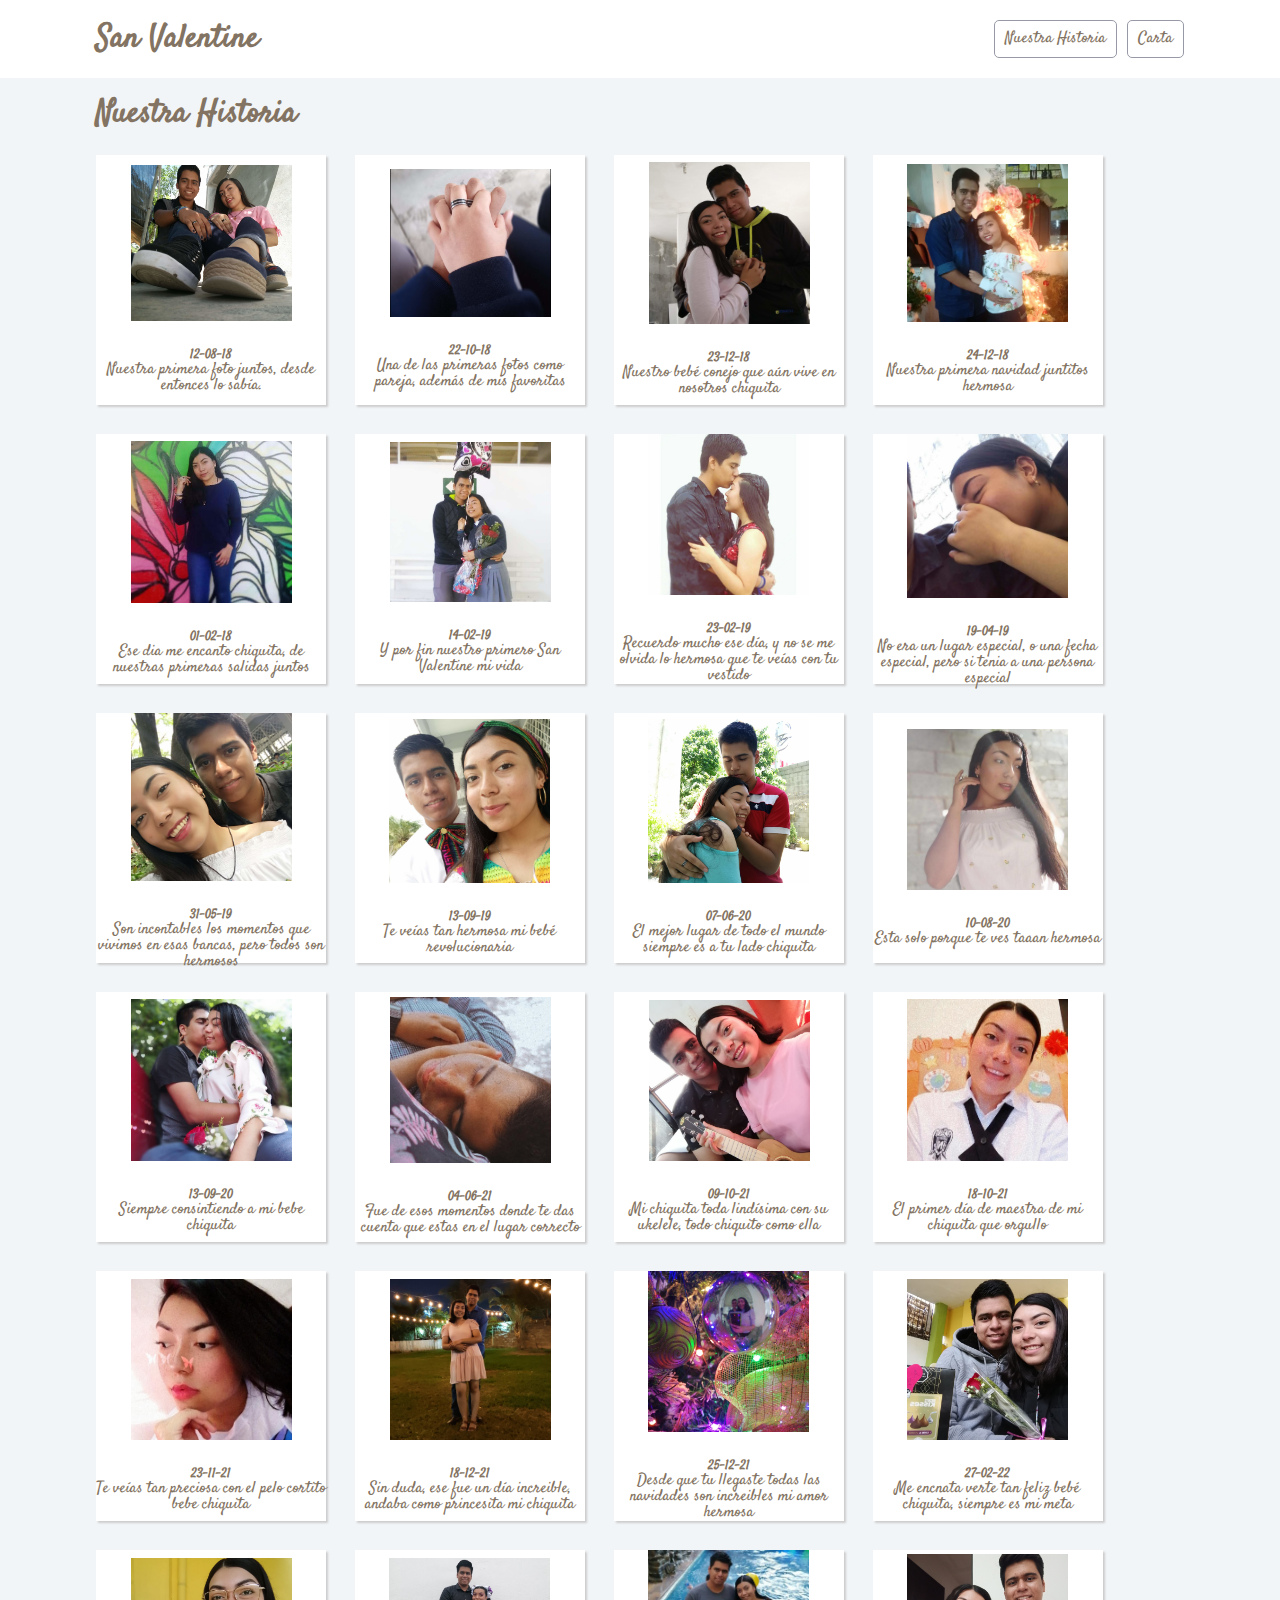
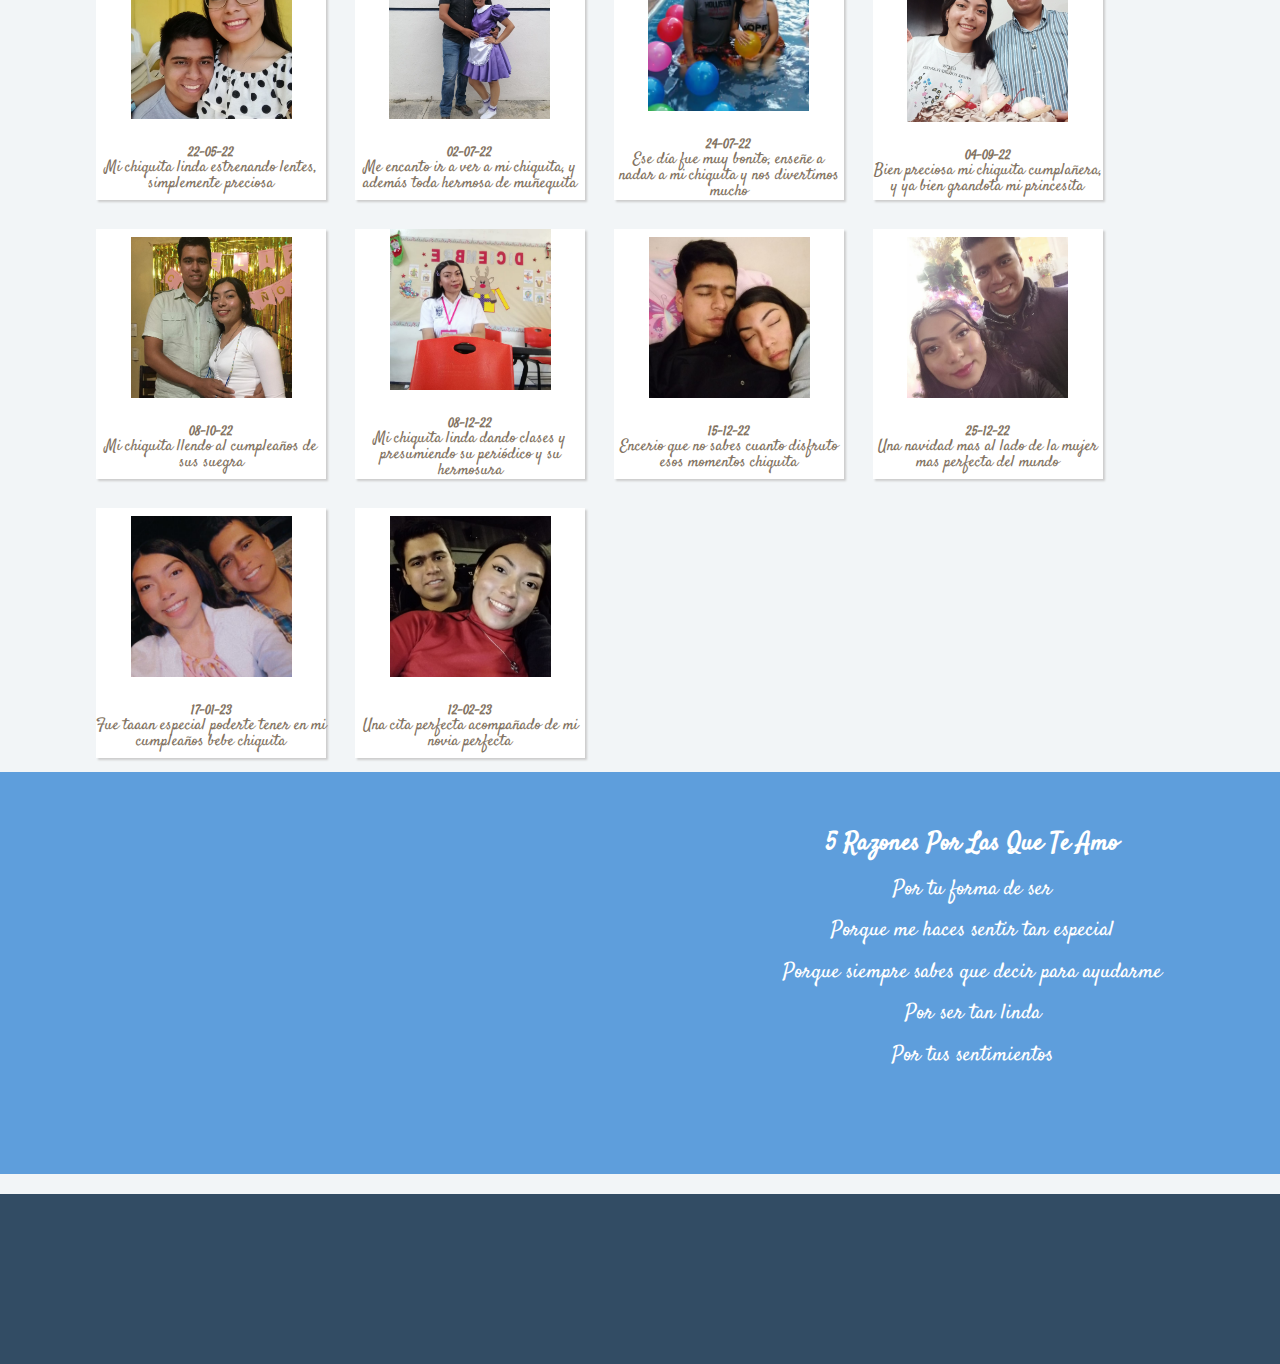
<file: index.html>
<!doctype html>
<html>
<head>
	<meta charset="utf-8">
	<meta name="viewport" content="width=device-width, initial-scale=1">
	<title>San Valentine</title>
	<link rel="stylesheet" href="css/reset.css">
	<link rel="stylesheet" href="css/style.css">
	<link rel="stylesheet" href="css/flexbox.css">
        <link rel="icon" href="img/icon.png">
</head>
<body>

	<header class="headerPrincipal">
		<div class="container">
			<h1 class="headerPrincipal-titulo">
				<a href="#">San Valentine</a>
			</h1>

			<nav class="headerPrincipal-nav">
				<a class="headerPrincipal-nav-link" href="index.html">Nuestra Historia</a>
				<a class="headerPrincipal-nav-link" href="carta.html">Carta</a>
			</nav>
		</div>

	</header>

	<main class="contenidoPrincipal">
		<div class="container">
			<h2 class="subtitulo">Nuestra Historia</h2>

			<nav>
				<ul class="contenidoPrincipal-cursos">
                                  <li class="contenidoPrincipal-cursos-link">
                                    <div class="contenidoPrincipal-cursos-link-container">
                                      <div>
                                        <img class="contenidoPrincipal-cursos-link-img" src="img/ft01.JPG">
                                      </div>
                                      <p class="contenidoPrincipal-cursos-link-text" > <p class="contenidoPrincipal-cursos-link-text-date"> 12-08-18</p>  Nuestra primera foto juntos, desde entonces lo sabía. </p>
                                    </div>
                                  </li>


                                  <li class="contenidoPrincipal-cursos-link">
                                    <div class="contenidoPrincipal-cursos-link-container">
                                      <div>
                                        <img class="contenidoPrincipal-cursos-link-img" src="img/ft02.JPG">
                                      </div>
                                      <p class="contenidoPrincipal-cursos-link-text" > <p class="contenidoPrincipal-cursos-link-text-date"> 22-10-18</p>  Una de las primeras fotos como pareja, además de mis favoritas </p>
                                    </div>
                                  </li>

                                  <li class="contenidoPrincipal-cursos-link">
                                    <div class="contenidoPrincipal-cursos-link-container">
                                      <div>
                                        <img class="contenidoPrincipal-cursos-link-img" src="img/ft03.JPG">
                                      </div>
                                      <p class="contenidoPrincipal-cursos-link-text" > <p class="contenidoPrincipal-cursos-link-text-date"> 23-12-18</p>  Nuestro bebé conejo que aún vive en nosotros chiquita </p>
                                    </div>
                                  </li>

                                  <li class="contenidoPrincipal-cursos-link">
                                    <div class="contenidoPrincipal-cursos-link-container">
                                      <div>
                                        <img class="contenidoPrincipal-cursos-link-img" src="img/ft04.JPG">
                                      </div>
                                      <p class="contenidoPrincipal-cursos-link-text" > <p class="contenidoPrincipal-cursos-link-text-date"> 24-12-18</p> Nuestra primera navidad juntitos hermosa </p>
                                    </div>
                                  </li>


                                  <li class="contenidoPrincipal-cursos-link">
                                    <div class="contenidoPrincipal-cursos-link-container">
                                      <div>
                                        <img class="contenidoPrincipal-cursos-link-img" src="img/ft05.JPG">
                                      </div>
                                      <p class="contenidoPrincipal-cursos-link-text" > <p class="contenidoPrincipal-cursos-link-text-date"> 01-02-18</p> Ese dia me encanto chiquita, de nuestras primeras salidas juntos </p>
                                    </div>
                                  </li>


                                  <li class="contenidoPrincipal-cursos-link">
                                    <div class="contenidoPrincipal-cursos-link-container">
                                      <div>
                                        <img class="contenidoPrincipal-cursos-link-img" src="img/ft06.JPG">
                                      </div>
                                      <p class="contenidoPrincipal-cursos-link-text" > <p class="contenidoPrincipal-cursos-link-text-date"> 14-02-19</p> Y por fin nuestro primero San Valentine mi vida </p>
                                    </div>
                                  </li>

                                  <li class="contenidoPrincipal-cursos-link">
                                    <div class="contenidoPrincipal-cursos-link-container">
                                      <div>
                                        <img class="contenidoPrincipal-cursos-link-img" src="img/ft07.JPG">
                                      </div>
                                      <p class="contenidoPrincipal-cursos-link-text" > <p class="contenidoPrincipal-cursos-link-text-date"> 23-02-19</p> Recuerdo mucho ese día, y no se me olvida lo hermosa que te veías con tu vestido </p>
                                    </div>
                                  </li>


                                  <li class="contenidoPrincipal-cursos-link">
                                    <div class="contenidoPrincipal-cursos-link-container">
                                      <div>
                                        <img class="contenidoPrincipal-cursos-link-img" src="img/ft08.JPG">
                                      </div>
                                      <p class="contenidoPrincipal-cursos-link-text" > <p class="contenidoPrincipal-cursos-link-text-date"> 19-04-19</p> No era un lugar especial, o una fecha especial, pero si tenia a una persona especial </p>
                                    </div>
                                  </li>

                                  <li class="contenidoPrincipal-cursos-link">
                                    <div class="contenidoPrincipal-cursos-link-container">
                                      <div>
                                        <img class="contenidoPrincipal-cursos-link-img" src="img/ft09.JPG">
                                      </div>
                                      <p class="contenidoPrincipal-cursos-link-text" > <p class="contenidoPrincipal-cursos-link-text-date"> 31-05-19</p> Son incontables los momentos que vivimos en esas bancas, pero todos son hermosos </p>
                                    </div>
                                  </li>


                                  <li class="contenidoPrincipal-cursos-link">
                                    <div class="contenidoPrincipal-cursos-link-container">
                                      <div>
                                        <img class="contenidoPrincipal-cursos-link-img" src="img/ft10.JPG">
                                      </div>
                                      <p class="contenidoPrincipal-cursos-link-text" > <p class="contenidoPrincipal-cursos-link-text-date"> 13-09-19</p> Te veías tan hermosa mi bebé revolucionaria </p>
                                    </div>
                                  </li>


                                  <li class="contenidoPrincipal-cursos-link">
                                    <div class="contenidoPrincipal-cursos-link-container">
                                      <div>
                                        <img class="contenidoPrincipal-cursos-link-img" src="img/ft11.JPG">
                                      </div>
                                      <p class="contenidoPrincipal-cursos-link-text" > <p class="contenidoPrincipal-cursos-link-text-date"> 07-06-20</p> El mejor lugar de todo el mundo siempre es a tu lado chiquita </p>
                                    </div>
                                  </li>


                                  <li class="contenidoPrincipal-cursos-link">
                                    <div class="contenidoPrincipal-cursos-link-container">
                                      <div>
                                        <img class="contenidoPrincipal-cursos-link-img" src="img/ft12.JPG">
                                      </div>
                                      <p class="contenidoPrincipal-cursos-link-text" > <p class="contenidoPrincipal-cursos-link-text-date"> 10-08-20</p> Esta solo porque te ves taaan hermosa </p>
                                    </div>
                                  </li>


                                  <li class="contenidoPrincipal-cursos-link">
                                    <div class="contenidoPrincipal-cursos-link-container">
                                      <div>
                                        <img class="contenidoPrincipal-cursos-link-img" src="img/ft13.JPG">
                                      </div>
                                      <p class="contenidoPrincipal-cursos-link-text" > <p class="contenidoPrincipal-cursos-link-text-date"> 13-09-20</p> Siempre consintiendo a mi bebe chiquita </p>
                                    </div>
                                  </li>

                                  
                                  <li class="contenidoPrincipal-cursos-link">
                                    <div class="contenidoPrincipal-cursos-link-container">
                                      <div>
                                        <img class="contenidoPrincipal-cursos-link-img" src="img/ft17.JPG">
                                      </div>
                                      <p class="contenidoPrincipal-cursos-link-text" > <p class="contenidoPrincipal-cursos-link-text-date"> 04-06-21</p> Fue de esos momentos donde te das cuenta que estas en el lugar correcto </p>
                                    </div>
                                  </li>


                                  <li class="contenidoPrincipal-cursos-link">
                                    <div class="contenidoPrincipal-cursos-link-container">
                                      <div>
                                        <img class="contenidoPrincipal-cursos-link-img" src="img/ft15.JPG">
                                      </div>
                                      <p class="contenidoPrincipal-cursos-link-text" > <p class="contenidoPrincipal-cursos-link-text-date"> 09-10-21</p> Mi chiquita toda lindísima con su ukelele, todo chiquito como ella </p>
                                    </div>
                                  </li>


                                  <li class="contenidoPrincipal-cursos-link">
                                    <div class="contenidoPrincipal-cursos-link-container">
                                      <div>
                                        <img class="contenidoPrincipal-cursos-link-img" src="img/ft18.JPG">
                                      </div>
                                      <p class="contenidoPrincipal-cursos-link-text" > <p class="contenidoPrincipal-cursos-link-text-date"> 18-10-21</p> El primer día de maestra de mi chiquita que orgullo </p>
                                    </div>
                                  </li>



                                  <li class="contenidoPrincipal-cursos-link">
                                    <div class="contenidoPrincipal-cursos-link-container">
                                      <div>
                                        <img class="contenidoPrincipal-cursos-link-img" src="img/ft16.JPG">
                                      </div>
                                      <p class="contenidoPrincipal-cursos-link-text" > <p class="contenidoPrincipal-cursos-link-text-date"> 23-11-21</p> Te veías tan preciosa con el pelo cortito bebe chiquita </p>
                                    </div>
                                  </li>

                                  
                                  <li class="contenidoPrincipal-cursos-link">
                                    <div class="contenidoPrincipal-cursos-link-container">
                                      <div>
                                        <img class="contenidoPrincipal-cursos-link-img" src="img/ft19.JPG">
                                      </div>
                                      <p class="contenidoPrincipal-cursos-link-text" > <p class="contenidoPrincipal-cursos-link-text-date"> 18-12-21</p> Sin duda, ese fue un día increible, andaba como princesita mi chiquita </p>
                                    </div>
                                  </li>

                                  <li class="contenidoPrincipal-cursos-link">
                                    <div class="contenidoPrincipal-cursos-link-container">
                                      <div>
                                        <img class="contenidoPrincipal-cursos-link-img" src="img/ft20.JPG">
                                      </div>
                                      <p class="contenidoPrincipal-cursos-link-text" > <p class="contenidoPrincipal-cursos-link-text-date"> 25-12-21</p> Desde que tu llegaste todas las navidades son increibles mi amor hermosa </p>
                                    </div>
                                  </li>

                                  <li class="contenidoPrincipal-cursos-link">
                                    <div class="contenidoPrincipal-cursos-link-container">
                                      <div>
                                        <img class="contenidoPrincipal-cursos-link-img" src="img/ft21.JPG">
                                      </div>
                                      <p class="contenidoPrincipal-cursos-link-text" > <p class="contenidoPrincipal-cursos-link-text-date"> 27-02-22</p> Me encnata verte tan feliz bebé chiquita, siempre es mi meta </p>
                                    </div>
                                  </li>

                                  <li class="contenidoPrincipal-cursos-link">
                                    <div class="contenidoPrincipal-cursos-link-container">
                                      <div>
                                        <img class="contenidoPrincipal-cursos-link-img" src="img/ft22.JPG">
                                      </div>
                                      <p class="contenidoPrincipal-cursos-link-text" > <p class="contenidoPrincipal-cursos-link-text-date"> 22-05-22</p> Mi chiquita linda estrenando lentes, simplemente preciosa </p>
                                    </div>
                                  </li>

                                  <li class="contenidoPrincipal-cursos-link">
                                    <div class="contenidoPrincipal-cursos-link-container">
                                      <div>
                                        <img class="contenidoPrincipal-cursos-link-img" src="img/ft23.JPG">
                                      </div>
                                      <p class="contenidoPrincipal-cursos-link-text" > <p class="contenidoPrincipal-cursos-link-text-date"> 02-07-22</p> Me encanto ir a ver a mi chiquita, y además toda hermosa de muñequita </p>
                                    </div>
                                  </li>

                                  <li class="contenidoPrincipal-cursos-link">
                                    <div class="contenidoPrincipal-cursos-link-container">
                                      <div>
                                        <img class="contenidoPrincipal-cursos-link-img" src="img/ft24.JPG">
                                      </div>
                                      <p class="contenidoPrincipal-cursos-link-text" > <p class="contenidoPrincipal-cursos-link-text-date"> 24-07-22</p> Ese día fue muy bonito, enseñe a nadar a mi chiquita y nos divertimos mucho </p>
                                    </div>
                                  </li>


                                  <li class="contenidoPrincipal-cursos-link">
                                    <div class="contenidoPrincipal-cursos-link-container">
                                      <div>
                                        <img class="contenidoPrincipal-cursos-link-img" src="img/ft25.JPG">
                                      </div>
                                      <p class="contenidoPrincipal-cursos-link-text" > <p class="contenidoPrincipal-cursos-link-text-date"> 04-09-22</p> Bien preciosa mi chiquita cumplañera, y ya bien grandota mi princesita </p>
                                    </div>
                                  </li>

                                  <li class="contenidoPrincipal-cursos-link">
                                    <div class="contenidoPrincipal-cursos-link-container">
                                      <div>
                                        <img class="contenidoPrincipal-cursos-link-img" src="img/ft26.JPG">
                                      </div>
                                      <p class="contenidoPrincipal-cursos-link-text" > <p class="contenidoPrincipal-cursos-link-text-date"> 08-10-22</p> Mi chiquita llendo al cumpleaños de sus suegra </p>
                                    </div>
                                  </li>

                                  <li class="contenidoPrincipal-cursos-link">
                                    <div class="contenidoPrincipal-cursos-link-container">
                                      <div>
                                        <img class="contenidoPrincipal-cursos-link-img" src="img/ft27.JPG">
                                      </div>
                                      <p class="contenidoPrincipal-cursos-link-text" > <p class="contenidoPrincipal-cursos-link-text-date"> 08-12-22</p> Mi chiquita linda dando clases y presumiendo su periódico y su hermosura </p>
                                    </div>
                                  </li>

                                  <li class="contenidoPrincipal-cursos-link">
                                    <div class="contenidoPrincipal-cursos-link-container">
                                      <div>
                                        <img class="contenidoPrincipal-cursos-link-img" src="img/ft28.JPG">
                                      </div>
                                      <p class="contenidoPrincipal-cursos-link-text" > <p class="contenidoPrincipal-cursos-link-text-date"> 15-12-22</p> Encerio que no sabes cuanto disfruto esos momentos chiquita </p>
                                    </div>
                                  </li>

                                  <li class="contenidoPrincipal-cursos-link">
                                    <div class="contenidoPrincipal-cursos-link-container">
                                      <div>
                                        <img class="contenidoPrincipal-cursos-link-img" src="img/ft29.JPG">
                                      </div>
                                      <p class="contenidoPrincipal-cursos-link-text" > <p class="contenidoPrincipal-cursos-link-text-date"> 25-12-22</p> Una navidad mas al lado de la mujer mas perfecta del mundo </p>
                                    </div>
                                  </li>

                                  <li class="contenidoPrincipal-cursos-link">
                                    <div class="contenidoPrincipal-cursos-link-container">
                                      <div>
                                        <img class="contenidoPrincipal-cursos-link-img" src="img/ft30.JPG">
                                      </div>
                                      <p class="contenidoPrincipal-cursos-link-text" > <p class="contenidoPrincipal-cursos-link-text-date"> 17-01-23</p> Fue taaan especial poderte tener en mi cumpleaños bebe chiquita </p>
                                    </div>
                                  </li>

                                  <li class="contenidoPrincipal-cursos-link">
                                    <div class="contenidoPrincipal-cursos-link-container">
                                      <div>
                                        <img class="contenidoPrincipal-cursos-link-img" src="img/ft31.JPG">
                                      </div>
                                      <p class="contenidoPrincipal-cursos-link-text" > <p class="contenidoPrincipal-cursos-link-text-date"> 12-02-23</p> Una cita perfecta acompañado de mi novia perfecta </p>
                                    </div>
                                  </li>
				</ul>
			</nav>
		</div>

		<section class="videoSobre">
			<div class="container">
                          <iframe class="videoSobre-video" style="border-radius:12px;width: auto;" src="https://open.spotify.com/embed/track/0SRddBTphQwQcfqw4Br1uX?utm_source=generator" width="100%" height="352" frameBorder="0" allowfullscreen="" allow="autoplay; clipboard-write; encrypted-media; fullscreen; picture-in-picture" loading="lazy"></iframe>				

				<div class="videoSobre-sobre">
                                  <h2 class="videoSobre-sobre-title">5 Razones Por Las Que Te Amo</h2>
					<ul class="videoSobre-sobre-list">
						<li class="videoSobre-sobre-item"> Por tu forma de ser </li>
                                                <li class="videoSobre-sobre-item"> Porque me haces sentir tan especial </li>
						<li class="videoSobre-sobre-item"> Porque siempre sabes que decir para ayudarme </li>
						<li class="videoSobre-sobre-item"> Por ser tan linda </li>
						<li class="videoSobre-sobre-item"> Por tus sentimientos </li>
					</ul>
				</div>
			</div>
		</section>

	</main>

	<footer class="rodapePrincipal">
		<div class="container">

			<section class="rodapePrincipal-navMap">
				<nav class="rodapePrincipal-navMap-list">



				</nav>
			</section>

		</div>

	</footer>

</body>
</html>
</file>
<file: css/style.css>
@import url('https://fonts.googleapis.com/css?family=Satisfy');
body {
	background-color: #F2F5F7;
        font-family: Satisfy, serif;
        color: #837362;
	/*font-family: 'Open Sans',Arial,sans-serif;*/
}

.container {
	width: 94%;
	margin: 0 auto;
}

.headerPrincipal {
	background-color: #FFF;
	padding: 20px 0;
}

.headerPrincipal-titulo {
	font-weight: bold;
	font-size: 2em;
	margin-bottom: 20px;
}

.headerPrincipal-titulo a {
	text-decoration: none;
	color: inherit;
}

.headerPrincipal-nav-link {
	padding: 10px;
	margin-bottom: 10px;
	color: #9799A6;
	background-color: #FFF;
	text-decoration: none;
	transition: .5s;
	display: block;

	border-bottom: 1px solid #9799A6;
}

.contenidoPrincipal {
	margin-top: 20px;
	margin-bottom: 20px;
}

.subtitulo {
	font-weight: bold;
	font-size: 32px;
	margin-bottom: 10px;
	text-align: center;
}

.contenidoPrincipal-cursos-link {
	height: 150px;
	background-color: #FFF;
	text-align: center;
	margin: 1%;
	transition: .3s;
	box-shadow: 2px 2px 2px #CCC;
	position: relative;
}

.contenidoPrincipal-cursos-link-img{
  width: 70%;
}

.contenidoPrincipal-cursos-link-text{
  margin-top: 5%;
  margin-bottom: 5%;
}

.contenidoPrincipal-cursos-link-text-date{
  font-weight: bold;
  font-size: small;
}
.contenidoPrincipal-cursos-link-text-date br{
  display: block; 
  margin: 1px 0;
}


.contenidoPrincipal-cursos-link a {
	text-decoration: none;
	color: #000;
	font-weight: bold;
	display: block;
	width: 100%;
	height: 100%;
	position: absolute;
	top: 0;
	left: 0;
}

.contenidoPrincipal-cursos-link-container{
  margin: auto;
  transition:3ms ;

}


.contenidoPrincipal-cursos-link:hover {
	box-shadow: 4px 4px 4px #CCC;
}

.contenidoPrincipal-cursos-link a:before {
	content: '';
	display: block;
	width: 50px;
	height: 50px;
	margin: 10px auto;
}

.contenidoPrincipal-cursos-link:nth-child(even) a:before {
	background: url(../img/background1.svg) no-repeat;	
}

.contenidoPrincipal-cursos-link:nth-child(odd) a:before {
	background: url(../img/background2.svg) no-repeat;
}


.rodapePrincipal {
	background-color: #324C64;
	padding-top: 20px;
}

.rodapePrincipal .subtitulo {
	color: #FFF;
}

.rodapePrincipal-navMap-link {
	text-decoration: none;
	color: #FFF;
	margin-top: 10px;
}

.rodapePrincipal-navMap-link {
	font-size: .9em;
}

.navmap-list-title {
	font-weight: 700;
	font-size: 1.3em;
	margin: .9em 0;
	padding-left: .3em;
	padding-top: .2em;
	padding-bottom: .2em;
}

.navmap-list-title + .rodapePrincipal-navMap-link {
	margin-top: 0;
}

.navmap-list-title-bancoDeDados { color: #EC6E5A; border-left: 4px solid #EC6E5A; }
.navmap-list-title-framework { color: #AD85BF; border-left: 4px solid #AD85BF; }
.navmap-list-title-frontend { color: #5EC6F3; border-left: 4px solid #5EC6F3; }
.navmap-list-title-backend { color: #25D285; border-left: 4px solid #25D285; }

.rodapePrincipal-patrocinadores {
	margin-top: 30px;
	background: #F2F5F7;
	padding: 20px 0;
}

.rodapePrincipal-contatoForm {
	margin-top: 20px;
	text-align: center;
}

.rodapePrincipal-contatoForm label[for=email-contato] {
	font-weight: bold;
	font-size: 14px;
	color: #000;
	margin-bottom: 5px;
	display: block;
}

.rodapePrincipal-contatoForm-emailInput {
	border-top-left-radius: 5px;
	border-bottom-left-radius: 5px;
	padding: 10px;
}

.rodapePrincipal-contatoForm-submit {
	border-top-right-radius: 5px;
	border-bottom-right-radius: 5px;
	background-color: #4DBA7A;
	color: #FFF;
	cursor: pointer;
	
}

.rodapePrincipal-contatoForm-submit,
.rodapePrincipal-contatoForm-emailInput {
	outline: 0;
	border: 1px solid #4DBA7A;
	box-sizing: border-box;
	font-size: 16px;
}

.videoSobre {
	background-color: #5E9EDC;
	padding: 25px 0;

}

.videoSobre-video {
	max-width: 100%;
}

.videoSobre .container {
	color: #FFF;
}

.videoSobre-sobre-title {
	font-size: 1.2em;
	font-weight: bolder;
}

.videoSobre-sobre {
	font-size: 1.3em;
	line-height: 2;
}

.videoSobre-button {
	border-radius: 8px;
	background-color: #ec6e5a;
	display: block;
	color: #FFF;
	border: none;
	height: 50px;
	font-size: .8em;
	outline: none;
}

.rodapePrincipal-contatoForm-legend {
	margin-bottom: 10px;
}

@media(min-width: 769px) {

	.container {
		width: 85%;	
	}

	.subtitulo {
		text-align: left;
	}

	.headerPrincipal-nav-link {
		border-radius: 5px;
		border: 1px solid #9799A6;
	}

	.headerPrincipal-nav-link:hover {
		color: #FFF;
		background-color: #9799A6;
	}

	.headerPrincipal-titulo {
		margin: 0;
	}

	.headerPrincipal-nav {
		width: auto;
	}

	.headerPrincipal-nav-link {
		width: auto;
		margin: 0 0 0 10px;
                color: #837362;

	}

	.rodapePrincipal-contatoForm {
		margin-top: 0;
		text-align: left;
	}

	.contenidoPrincipal-cursos-link:nth-child(3n) {
		margin-right: 0;
	}

	.contenidoPrincipal-cursos-link:nth-child(3n+1) {
		margin-left: 0;
	}

}


@media(min-width: 1000px) {
	.contenidoPrincipal-cursos-link {
		margin: 1.333%;
	}

	.contenidoPrincipal-cursos-link:nth-child(3n) {
		margin-right: 1.33%;
	}

	.contenidoPrincipal-cursos-link:nth-child(3n+1) {
		margin-left: 1.333%;
	}

	.contenidoPrincipal-cursos-link:nth-child(4n) {
		margin-right: 0;
	}

	.contenidoPrincipal-cursos-link:nth-child(4n+1) {
		margin-left: 0;
	}

	.videoSobre-sobre {
		margin-left: 1.5em;
	}

}
</file>
<file: css/flexbox.css>
.headerPrincipal .container{
  display: flex;
  align-items: center;
  justify-content: space-between;
}

.headerPrincipal-nav{
  display: flex;
}

.rodapePrincipal-patrocinadores .container{
  display: flex;
  justify-content: space-between;
}

.rodapePrincipal-patrocinadores-list{
  display: flex;
  align-items: center;
  justify-content: space-around;
  width: 70%;
  margin-right: 5%;
}

.rodapePrincipal-contactoForm{
  width: 25%;
}

.rodapePrincipal-contatoForm-fieldset{
  display: flex;
}

.rodapePrincipal-navMap-list{
  display: flex;
  flex-direction: column;
  height: 150px;
  flex-wrap: wrap;
}

.contenidoPrincipal-cursos{
  display: flex;
  flex-wrap: wrap;
}
.contenidoPrincipal-cursos-link-container{
  display: flex;
  flex-direction: column;
  justify-content: center;
  align-items: center;
}

.contenidoPrincipal-cursos-link{
  display: flex;
  width: 150px;
  height: 250px;
  flex-basis: 230px;
}

.videoSobre .container{
  display: flex;
}

.videoSobre-sobre{
  margin: 2%;
  text-align: center;
  display: flex;
  flex-direction: column;
}

.videoSobre-video{
  flex-grow: 2;
  flex-shrink: 2;
}

.videoSobre-sobre-list{
  flex-grow: 2;
}

/*Resposniva*/
@media (max-width:768px){
.headerPrincipal .container{
  flex-direction: column;
  align-items: initial;
  text-align: center;
}

.headerPrincipal-nav{
  flex-direction: column;
}

.contenidoPrincipal-cursos{
  flex-direction: column;
}

.contenidoPrincipal-cursos-link{
  width: 100%;
  display: flex;
  height: auto;
}


.rodapePrincipal-navMap-list{
  height: auto;
  flex-wrap: nowrap;
  display: flex;
  flex-direction: column;
}

.rodapePrincipal-patrocinadores .container{
  flex-direction: column;
}

.rodapePrincipal-contactoForm{
  width: 100%;
}

.rodapePrincipal-patrocinadores-list{
  align-items: center;
  width: 100%;
  width: 100%;
  margin: 0%;
}

.rodapePrincipal-contatoForm-fieldset{
  justify-content: center;
}
.headerPrincipal-nav-link-app{
  order: -1;
}
.videoSobre .container{
  flex-direction: column;
}
.videoSobre-video{
  width: 100%;
  
}
}
</file>
